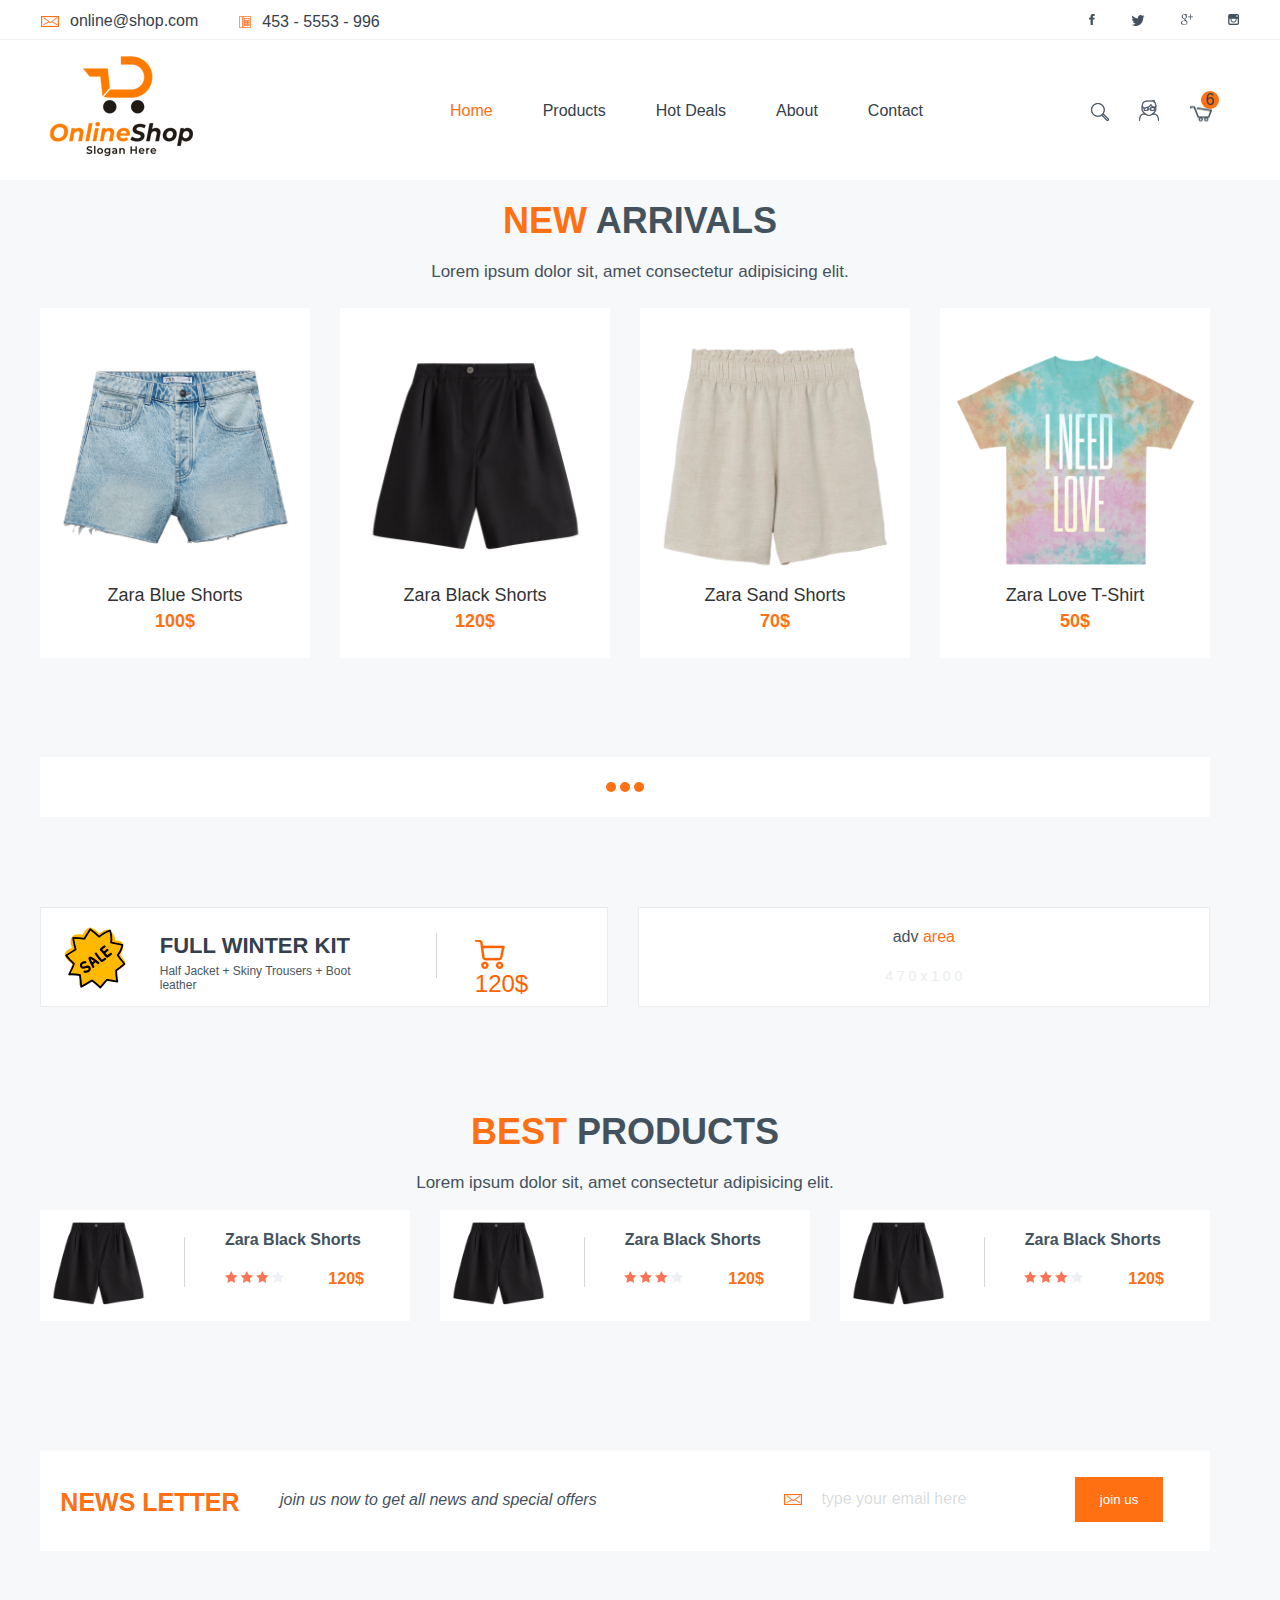
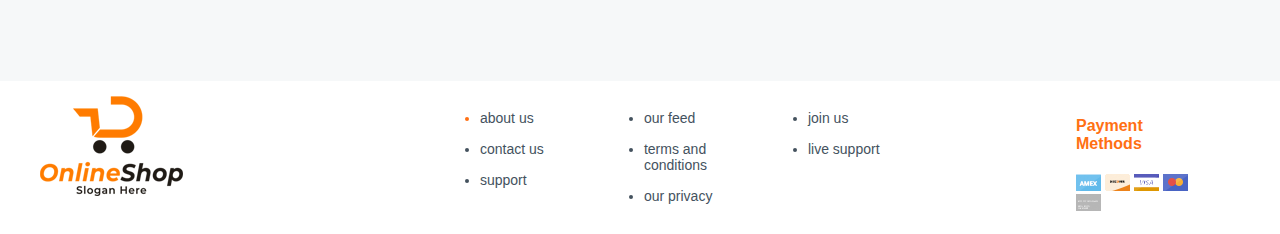
<file: index.html>
<!DOCTYPE html>
<html lang="en">

<head>
    <meta charset="UTF-8">
    <meta http-equiv="X-UA-Compatible" content="IE=edge">
    <!-- <meta name="viewport" content="width=device-width, initial-scale=1.0"> -->
    <title>Document</title>
    <link rel="stylesheet" href="css/style.css">
    <link rel="stylesheet" href="css/header.css">
    <link rel="stylesheet" href="css/show_goods.css">
    <link rel="stylesheet" href="css/rec.css">
    <link rel="stylesheet" href="css/footer.css">
</head>

<body>
    <header class="site-header">
        <div class="header-line">
            <div class="header-info">
                <img src="images/ico-mail.png" alt=""><a href="mailto:online@shop.com">online@shop.com</a></img>
                <div class="header-info-m"><img src="images/ico-phone.png" alt=""><a href="tel:453-5553-996">453 -
                        5553
                        - 996</a></img></div>
            </div>
            <div class="social-media">
                <a href="https://www.facebook.com/"><img src="images/ico-fb.png" alt=""></a>
                <a href="https://twitter.com/home?lang=ru"><img src="images/ico-tw.png" alt=""></a>
                <a href="https://mc.today/google-zakryvayut-pochemu-etoj-sotssetyu-nikto-ne-polzovalsya/"><img
                        src="images/ico-gp.png" alt=""></a>
                <a href="https://www.instagram.com/"><img src="images/ico-ig.png" alt=""></a>
            </div>
        </div>
        <div class="container">
            <div class="row">
                <div class="block-370">
                    <a href="index.html"><img src="images/header_logo.png" alt="header_logo" class="main-logo"></a>
                </div>
                <div class="block-770">
                    <nav class="main-nav">
                        <ul>
                            <li class="active"><a href="index.html">Home</a></li>
                            <li><a href="products.html">Products</a></li>
                            <li><a href="#">Hot Deals</a></li>
                            <li><a href="#">About</a></li>
                            <li><a href="#">Contact</a></li>
                        </ul>
                    </nav>
                </div>
                <div class="block-ico">
                    <div class="ico-line">
                        <a href="#"><img src="images/ico-find.png" alt=""></a>
                        <a href="#"><img src="images/ico-profile.png" alt=""></a>
                        <a href="#" class="cart-count"><img src="images/ico-basket.png" alt=""><span
                                class="cart-count">6</span></a>
                    </div>
                </div>
            </div>
    </header>

    <div class="container">
        <h3><span>New</span> arrivals</h3>
        <p class="section-description">Lorem ipsum dolor sit, amet consectetur adipisicing elit.</p>
        <div class="row">
            <div class="block-270">
                <div class="goods-card">
                    <img src="images/goods_1.png" alt="goods_1">
                    <p class="goods-name">Zara Blue Shorts</p>
                    <p class="cost">100$</p>
                </div>
            </div>
            <div class="block-270">
                <div class="goods-card">
                    <img src="images/goods_2.png" alt="goods_2">
                    <p class="goods-name">Zara Black Shorts</p>
                    <p class="cost">120$</p>
                </div>
            </div>
            <div class="block-270">
                <div class="goods-card">
                    <img src="images/goods_3.png" alt="goods_3">
                    <p class="goods-name">Zara Sand Shorts</p>
                    <p class="cost">70$</p>
                </div>
            </div>
            <div class="block-270">
                <div class="goods-card">
                    <img src="images/goods_4.png" alt="goods_4">
                    <p class="goods-name">Zara Love T-Shirt</p>
                    <p class="cost">50$</p>
                </div>
            </div>
        </div>
        <div class="clear"></div>
    </div>

    <div class="container">
        <div class="row">
            <div class="block-1170">
                <div class="divider">
                    <span class="circle"></span>
                    <span class="circle"></span>
                    <span class="circle"></span>
                </div>
            </div>
        </div>
    </div>

    <div class="container">
        <div class="row">
            <div class="block-adw">
                <div class="sale">
                    <div class="sale-img">
                        <img src="images/salebg.png" alt="salebg">
                    </div>
                </div>
                <div class="slogan">
                    <h3>Full winter kit</h3>
                    <p>Half Jacket + Skiny Trousers + Boot leather</p>
                </div>
                <div class="adw-price">
                    <p>120$</p>
                </div>
            </div>
            <div class="adw2">
                <p class="text-center">adv <span class="text-orange">area</span></p>
                <p class="adwsize">4 7 0 x 1 0 0</p>
            </div>
        </div>
    </div>

    <div class="container">
        <div class="row">
            <h3><span>Best</span> Products</h3>
            <p class="section-description">Lorem ipsum dolor sit, amet consectetur adipisicing elit.</p>
            <div class="block-370 best-sales">
                <img src="images/goods_2.png" alt="">
                <div class="vert-line"></div>
                <div class="best-sales-description right">
                    <h4>Zara Black Shorts</h4>
                    <span class="star"><img src="images/stars.png" alt=""></span>
                    <span class="price right">120$</span>
                </div>
            </div>
            <div class="block-370 best-sales">
                <img src="images/goods_2.png" alt="">
                <div class="vert-line"></div>
                <div class="best-sales-description right">
                    <h4>Zara Black Shorts</h4>
                    <span class="star"><img src="images/stars.png" alt=""></span>
                    <span class="price right">120$</span>
                </div>
            </div>
            <div class="block-370 best-sales">
                <img src="images/goods_2.png" alt="">
                <div class="vert-line"></div>
                <div class="best-sales-description right">
                    <h4>Zara Black Shorts</h4>
                    <span class="star"><img src="images/stars.png" alt=""></span>
                    <span class="price right">120$</span>
                </div>
            </div>
        </div>
    </div>

    <div class="container">
        <div class="row">
            <div class="block-1170">
                <div class="letter">
                    <div class="row">
                        <div class="block-670">
                            <span>news letter</span>
                            <p>join us now to get all news and special offers</p>
                        </div>
                        <div class="block-270 left">
                            <img src="images/ico-mail.png" alt="">
                            <p>type your email here</p>
                        </div>
                        <div class="block-170">
                            <div class="text-center">
                                <button class="join-us">join us</button>
                            </div>
                        </div>
                    </div>
                </div>
            </div>
        </div>
    </div>

    <footer class="site-footer">
        <div class="container">
            <div class="row">
                <div class="block-370">
                    <img src="images/footer_logo.png" alt="footer_logo" class="footer-logo">
                </div>
                <div class="block-170">
                    <ul class="footer-nav">
                        <li class="active"><a href="">about us</a></li>
                        <li><a href="">contact us</a></li>
                        <li><a href="">support</a></li>
                    </ul>
                </div>
                <div class="block-170">
                    <ul class="footer-nav">
                        <li><a href="">our feed</a></li>
                        <li><a href="">terms and conditions</a></li>
                        <li><a href="">our privacy</a></li>
                </div>
                <div class="block-170">
                    <ul class="footer-nav">
                        <li><a href="">join us</a></li>
                        <li><a href="">live support</a></li>
                </div>
                <div class="block-170 pay">
                    <h4>Payment Methods</h4>
                    <div class="payment-img amex"></div>
                    <div class="payment-img second"></div>
                    <div class="payment-img visa"></div>
                    <div class="payment-img mastercard"></div>
                    <div class="payment-img grey"></div>
                </div>
            </div>
        </div>
    </footer>
</body>

</html>
</file>
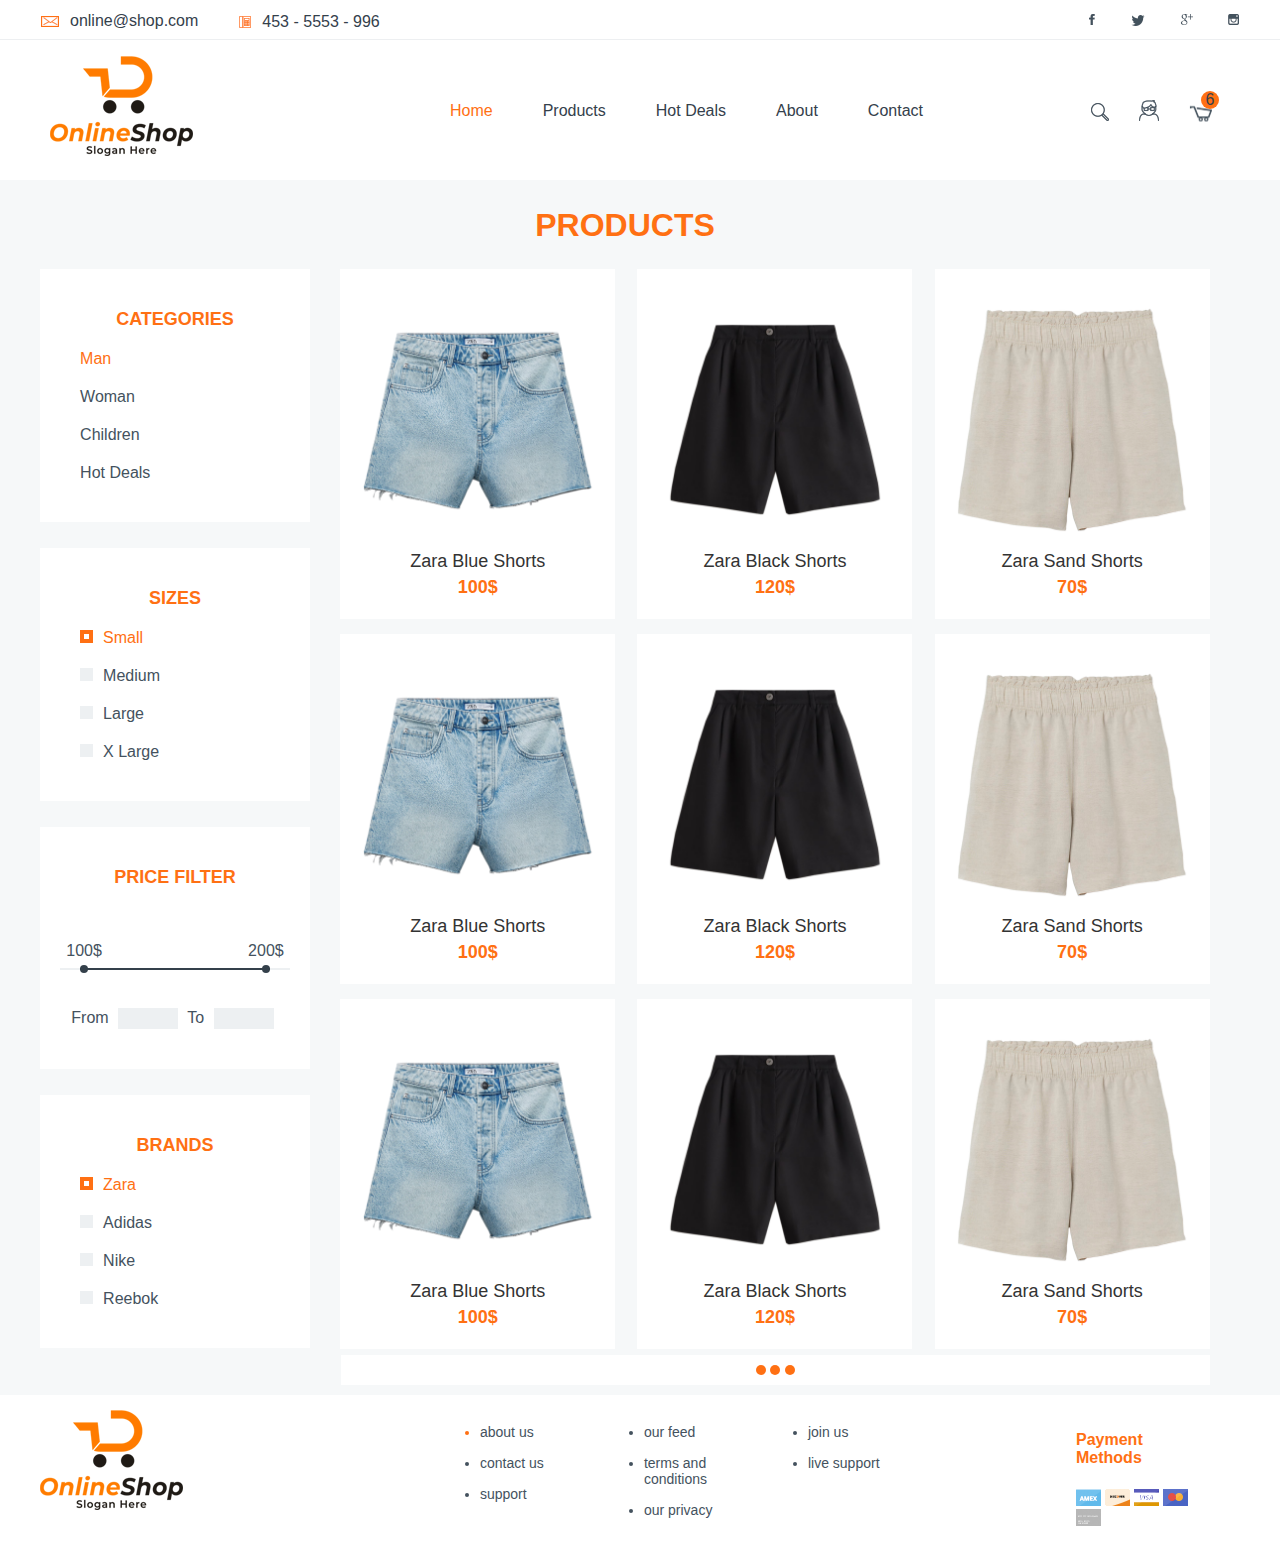
<file: products.html>
<!DOCTYPE html>
<html lang="en">

<head>
    <meta charset="UTF-8">
    <meta http-equiv="X-UA-Compatible" content="IE=edge">
    <meta name="viewport" content="width=device-width, initial-scale=1.0">
    <title>Document</title>
    <link rel="stylesheet" href="css/style.css">
    <link rel="stylesheet" href="css/header.css">
    <link rel="stylesheet" href="css/show_goods.css">
    <link rel="stylesheet" href="css/footer.css">
</head>

<body>
    <header class="site-header">
        <div class="header-line">
            <div class="header-info">
                <img src="images/ico-mail.png" alt=""><a href="mailto:online@shop.com">online@shop.com</a></img>
                <div class="header-info-m"><img src="images/ico-phone.png" alt=""><a href="tel:453-5553-996">453 -
                        5553
                        - 996</a></img></div>
            </div>
            <div class="social-media">
                <a href="https://www.facebook.com/"><img src="images/ico-fb.png" alt=""></a>
                <a href="https://twitter.com/home?lang=ru"><img src="images/ico-tw.png" alt=""></a>
                <a href="https://mc.today/google-zakryvayut-pochemu-etoj-sotssetyu-nikto-ne-polzovalsya/"><img
                        src="images/ico-gp.png" alt=""></a>
                <a href="https://www.instagram.com/"><img src="images/ico-ig.png" alt=""></a>
            </div>
        </div>
        <div class="container">
            <div class="row">
                <div class="block-370">
                    <a href="#"><img src="images/header_logo.png" alt="header_logo" class="main-logo"></a>
                </div>
                <div class="block-770">
                    <nav class="main-nav">
                        <ul>
                            <li class="active"><a href="./index.html">Home</a></li>
                            <li><a href="./products.html">Products</a></li>
                            <li><a href="#">Hot Deals</a></li>
                            <li><a href="#">About</a></li>
                            <li><a href="#">Contact</a></li>
                        </ul>
                    </nav>
                </div>
                <div class="block-ico">
                    <div class="ico-line">
                        <a href="#"><img src="images/ico-find.png" alt=""></a>
                        <a href="#"><img src="images/ico-profile.png" alt=""></a>
                        <a href="#" class="cart-count"><img src="images/ico-basket.png" alt=""><span
                                class="cart-count">6</span></a>
                    </div>
                </div>
            </div>
    </header>

    <div class="container">
        <div class="row">
            <h1 class="products-h1 block-1170 text-center text-orange">Products</h1>
        </div>
    </div>

    <div class="container">
        <div class="row">
            <div class="block-300">
                <div class="row">
                    <div class="sidebar-block">
                        <h3>Categories</h3>
                        <ul>
                            <li><a href="#" class="active-cat">Man</a></li>
                            <li><a href="#">Woman</a></li>
                            <li><a href="#">Children</a></li>
                            <li><a href="#">Hot Deals</a></li>
                        </ul>
                    </div>
                    <div class="sidebar-block">
                        <h3>Sizes</h3>
                        <ul>
                            <li class="active-square"><a href="#" class="active-cat">Small</a></li>
                            <li class="inactive-square"><a href="#">Medium</a></li>
                            <li class="inactive-square"><a href="#">Large</a></li>
                            <li class="inactive-square"><a href="#">X Large</a></li>
                        </ul>
                    </div>
                    <div class="sidebar-block">
                        <h3>Price Filter</h3>
                        <div class="double-slider" id="double-slider">
                            <div class="line1"></div>
                            <div class="line2"></div>
                            <div class="left-dot">
                                <div class="dot-price">100$</div>
                                <div class="dot"></div>
                            </div>
                            <div class="right-dot">
                                <div class="dot-price">200$</div>
                                <div class="dot"></div>
                            </div>
                        </div>
                        <div class="slider-from-to">
                            From <input type="text" id="from-price-slider">
                            To <input type="text" id="to-price-slider">
                        </div>
                    </div>
                    <div class="sidebar-block">
                        <h3>Brands</h3>
                        <ul>
                            <li class="active-square"><a href="#" class="active-cat">Zara</a></li>
                            <li class="inactive-square"><a href="#">Adidas</a></li>
                            <li class="inactive-square"><a href="#">Nike</a></li>
                            <li class="inactive-square"><a href="#">Reebok</a></li>
                        </ul>
                    </div>
                </div>
            </div>
            <div class="block-900">
                <div class="row">
                    <div class="block-370">
                        <div class="goods-card">
                            <a href="show_products.html">
                                <img src="images/goods_1.png" alt="goods_1">
                                <p class="goods-name">Zara Blue Shorts</p>
                                <p class="cost">100$</p>
                            </a>
                        </div>
                    </div>
                    <div class="block-370">
                        <div class="goods-card">
                            <a href="show_products.html">
                                <img src="images/goods_2.png" alt="goods_2">
                                <p class="goods-name">Zara Black Shorts</p>
                                <p class="cost">120$</p>
                            </a>
                        </div>
                    </div>
                    <div class="block-370">
                        <div class="goods-card">
                            <a href="show_products.html">
                                <img src="images/goods_3.png" alt="goods_3">
                                <p class="goods-name">Zara Sand Shorts</p>
                                <p class="cost">70$</p>
                            </a>
                        </div>
                    </div>
                </div>
            </div>
            <div class="block-900">
                <div class="row">
                    <div class="block-370">
                        <div class="goods-card">
                            <a href="show_products.html">
                                <img src="images/goods_1.png" alt="goods_1">
                                <p class="goods-name">Zara Blue Shorts</p>
                                <p class="cost">100$</p>
                            </a>
                        </div>
                    </div>
                    <div class="block-370">
                        <div class="goods-card">
                            <a href="show_products.html">
                                <img src="images/goods_2.png" alt="goods_2">
                                <p class="goods-name">Zara Black Shorts</p>
                                <p class="cost">120$</p>
                            </a>
                        </div>
                    </div>
                    <div class="block-370">
                        <div class="goods-card">
                            <a href="show_products.html">
                                <img src="images/goods_3.png" alt="goods_3">
                                <p class="goods-name">Zara Sand Shorts</p>
                                <p class="cost">70$</p>
                            </a>
                        </div>
                    </div>
                </div>
            </div>
            <div class="block-900">
                <div class="row">
                    <div class="block-370">
                        <div class="goods-card">
                            <a href="show_products.html">
                                <img src="images/goods_1.png" alt="goods_1">
                                <p class="goods-name">Zara Blue Shorts</p>
                                <p class="cost">100$</p>
                            </a>
                        </div>
                    </div>
                    <div class="block-370">
                        <div class="goods-card">
                            <a href="show_products.html">
                                <img src="images/goods_2.png" alt="goods_2">
                                <p class="goods-name">Zara Black Shorts</p>
                                <p class="cost">120$</p>
                            </a>
                        </div>
                    </div>
                    <div class="block-370">
                        <div class="goods-card">
                            <a href="show_products.html">
                                <img src="images/goods_3.png" alt="goods_3">
                                <p class="goods-name">Zara Sand Shorts</p>
                                <p class="cost">70$</p>
                            </a>
                        </div>
                    </div>
                </div>
            </div>
            <div class="divider-catalog">
                <div class="row">
                    <div>
                        <span class="circle"></span>
                        <span class="circle"></span>
                        <span class="circle"></span>
                    </div>
                </div>
            </div>
        </div>
    </div>
    </div>

    <footer class="site-footer">
        <div class="container">
            <div class="row">
                <div class="block-370">
                    <img src="images/footer_logo.png" alt="footer_logo" class="footer-logo">
                </div>
                <div class="block-170">
                    <ul class="footer-nav">
                        <li class="active"><a href="">about us</a></li>
                        <li><a href="">contact us</a></li>
                        <li><a href="">support</a></li>
                    </ul>
                </div>
                <div class="block-170">
                    <ul class="footer-nav">
                        <li><a href="">our feed</a></li>
                        <li><a href="">terms and conditions</a></li>
                        <li><a href="">our privacy</a></li>
                </div>
                <div class="block-170">
                    <ul class="footer-nav">
                        <li><a href="">join us</a></li>
                        <li><a href="">live support</a></li>
                </div>
                <div class="block-170 pay">
                    <h4>Payment Methods</h4>
                    <div class="payment-img amex"></div>
                    <div class="payment-img second"></div>
                    <div class="payment-img visa"></div>
                    <div class="payment-img mastercard"></div>
                    <div class="payment-img grey"></div>
                </div>
            </div>
        </div>
    </footer>
</body>

</html>
</file>
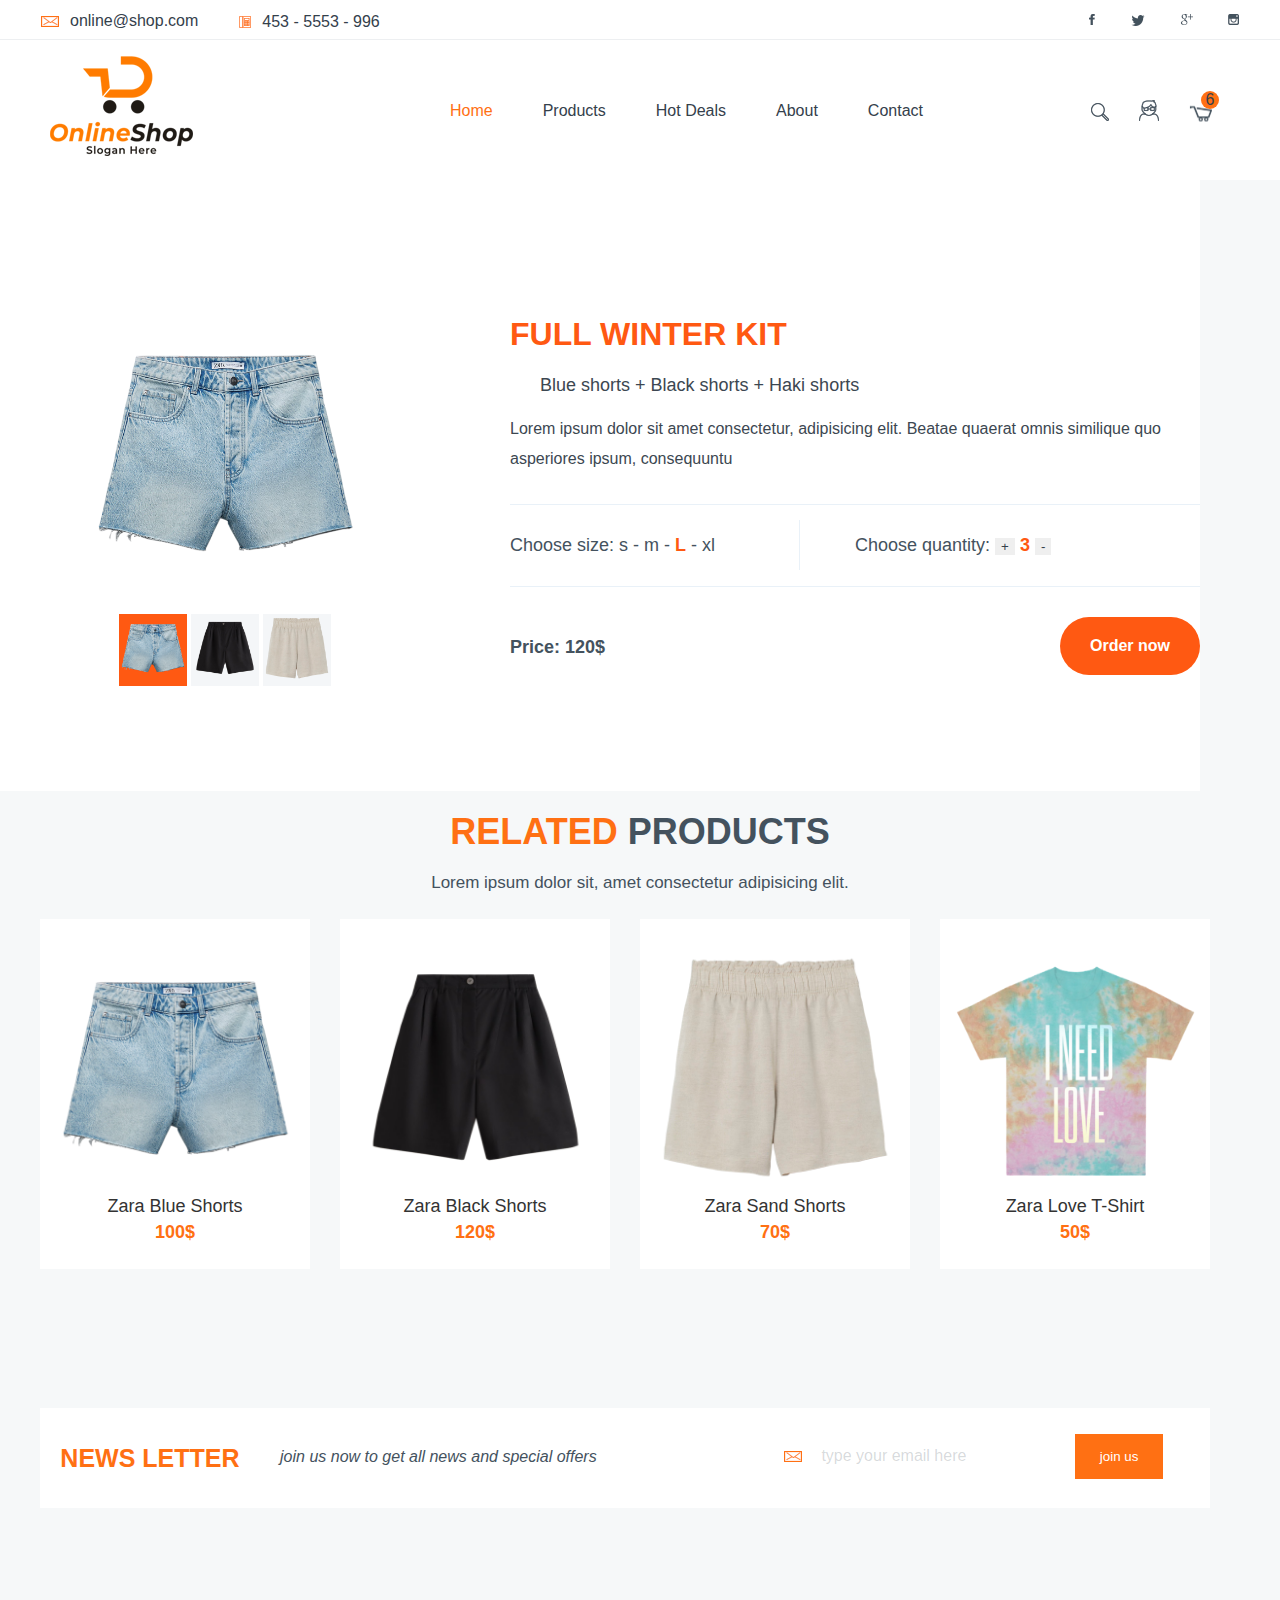
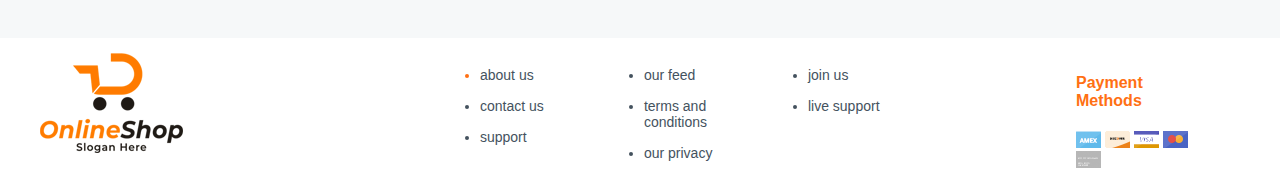
<file: show_products.html>
<!DOCTYPE html>
<html lang="en">

<head>
    <meta charset="UTF-8">
    <meta http-equiv="X-UA-Compatible" content="IE=edge">
    <meta name="viewport" content="width=device-width, initial-scale=1.0">
    <title>Document</title>
    <link rel="stylesheet" href="css/style.css">
    <link rel="stylesheet" href="css/header.css">
    <link rel="stylesheet" href="css/show_goods.css">
    <link rel="stylesheet" href="css/footer.css">
</head>

<body>
    <header class="site-header">
        <div class="header-line">
            <div class="header-info">
                <img src="images/ico-mail.png" alt=""><a href="mailto:online@shop.com">online@shop.com</a></img>
                <div class="header-info-m"><img src="images/ico-phone.png" alt=""><a href="tel:453-5553-996">453 -
                        5553
                        - 996</a></img></div>
            </div>
            <div class="social-media">
                <a href="https://www.facebook.com/"><img src="images/ico-fb.png" alt=""></a>
                <a href="https://twitter.com/home?lang=ru"><img src="images/ico-tw.png" alt=""></a>
                <a href="https://mc.today/google-zakryvayut-pochemu-etoj-sotssetyu-nikto-ne-polzovalsya/"><img
                        src="images/ico-gp.png" alt=""></a>
                <a href="https://www.instagram.com/"><img src="images/ico-ig.png" alt=""></a>
            </div>
        </div>
        <div class="container">
            <div class="row">
                <div class="block-370">
                    <a href="#"><img src="images/header_logo.png" alt="header_logo" class="main-logo"></a>
                </div>
                <div class="block-770">
                    <nav class="main-nav">
                        <ul>
                            <li class="active"><a href="./index.html">Home</a></li>
                            <li><a href="./products.html">Products</a></li>
                            <li><a href="#">Hot Deals</a></li>
                            <li><a href="#">About</a></li>
                            <li><a href="#">Contact</a></li>
                        </ul>
                    </nav>
                </div>
                <div class="block-ico">
                    <div class="ico-line">
                        <a href="#"><img src="images/ico-find.png" alt=""></a>
                        <a href="#"><img src="images/ico-profile.png" alt=""></a>
                        <a href="#" class="cart-count"><img src="images/ico-basket.png" alt=""><span
                                class="cart-count">6</span></a>
                    </div>
                </div>
            </div>
    </header>

    <div class="single-goods">
        <div class="container">
            <div class="single-goods-left">
                <div class="goods-img-max"><img id="goods-max" src="images/goods_1.png" alt=""></div>
                <div class="goods-img-min">
                    <div class="active"><img class="goods-min" src="images/goods_1.png" alt=""></div>
                    <div><img class="goods-min" src="images/goods_2.png" alt=""></div>
                    <div><img class="goods-min" src="images/goods_3.png" alt=""></div>
                </div>
            </div>
            <div class="single-goods-right">
                <div class="single-goods-card">
                    <h1>FULL WINTER KIT</h1>
                    <p class="min-description">Blue shorts + Black shorts + Haki shorts</p>
                    <p class="full-description">Lorem ipsum dolor sit amet consectetur, adipisicing elit. Beatae quaerat
                        omnis similique quo asperiores ipsum, consequuntu</p>
                    <div class="line"></div>
                    <div class="choose-size">
                        <div class="left">
                            Choose size:
                            <span class="size">s</span> -
                            <span class="size">m</span> -
                            <span class="size active">L</span> -
                            <span>xl</span>
                        </div>
                        <div class="right">
                            Choose quantity:
                            <button>+</button><span class="active"> 3 </span><button>-</button>
                        </div>
                    </div>
                    <div class="line"></div>
                    <div class="price-left">Price: 120$</div>
                    <div class="order-now">Order now</div>
                </div>
            </div>
        </div>
    </div>

    <div class="container">
        <h3><span>Related</span> products</h3>
        <p class="section-description">Lorem ipsum dolor sit, amet consectetur adipisicing elit.</p>
        <div class="row">
            <div class="block-270">
                <div class="goods-card">
                    <img src="images/goods_1.png" alt="goods_1">
                    <p class="goods-name">Zara Blue Shorts</p>
                    <p class="cost">100$</p>
                </div>
            </div>
            <div class="block-270">
                <div class="goods-card">
                    <img src="images/goods_2.png" alt="goods_2">
                    <p class="goods-name">Zara Black Shorts</p>
                    <p class="cost">120$</p>
                </div>
            </div>
            <div class="block-270">
                <div class="goods-card">
                    <img src="images/goods_3.png" alt="goods_3">
                    <p class="goods-name">Zara Sand Shorts</p>
                    <p class="cost">70$</p>
                </div>
            </div>
            <div class="block-270">
                <div class="goods-card">
                    <img src="images/goods_4.png" alt="goods_4">
                    <p class="goods-name">Zara Love T-Shirt</p>
                    <p class="cost">50$</p>
                </div>
            </div>
        </div>
        <div class="clear"></div>
    </div>

    <div class="container">
        <div class="row">
            <div class="block-1170">
                <div class="letter">
                    <div class="row">
                        <div class="block-670">
                            <span>news letter</span>
                            <p>join us now to get all news and special offers</p>
                        </div>
                        <div class="block-270 left">
                            <img src="images/ico-mail.png" alt="">
                            <p>type your email here</p>
                        </div>
                        <div class="block-170">
                            <div class="text-center">
                                <button class="join-us">join us</button>
                            </div>
                        </div>
                    </div>
                </div>
            </div>
        </div>
    </div>

    <footer class="site-footer">
        <div class="container">
            <div class="row">
                <div class="block-370">
                    <img src="images/footer_logo.png" alt="footer_logo" class="footer-logo">
                </div>
                <div class="block-170">
                    <ul class="footer-nav">
                        <li class="active"><a href="">about us</a></li>
                        <li><a href="">contact us</a></li>
                        <li><a href="">support</a></li>
                    </ul>
                </div>
                <div class="block-170">
                    <ul class="footer-nav">
                        <li><a href="">our feed</a></li>
                        <li><a href="">terms and conditions</a></li>
                        <li><a href="">our privacy</a></li>
                </div>
                <div class="block-170">
                    <ul class="footer-nav">
                        <li><a href="">join us</a></li>
                        <li><a href="">live support</a></li>
                </div>
                <div class="block-170 pay">
                    <h4>Payment Methods</h4>
                    <div class="payment-img amex"></div>
                    <div class="payment-img second"></div>
                    <div class="payment-img visa"></div>
                    <div class="payment-img mastercard"></div>
                    <div class="payment-img grey"></div>
                </div>
            </div>
        </div>
    </footer>

    <script src="js/goods_slider.js"></script>
</body>

</html>
</file>
<file: css/style.css>
* {
  /* border: solid red 1px; */
  box-sizing: border-box;
}

html,
body {
  margin: 0;
  box-sizing: border-box;
  background: #f6f8f9;
  font-family: arial, tahoma, sans-serif;
  color: #44525e;
  height: 100%;
}

.right {
  float: right;
}

.left {
  float: left;
}

.text-center {
  text-align: center;
}

.text-orange {
  color: #ff7013;
}

h3 {
  margin: 20px 0;
  font-size: 36px;
  text-align: center;
  text-transform: uppercase;
}

h3 span {
  color: #ff7013;
}

/* .wrapper {
  display: flex;
  min-height: 100%;
  flex-direction: column;
} */

/* ----------------------------------grid------------------------------ */

.container {
  width: 1200px;
  margin: 10px auto;
}

.row {
  max-width: 1200px;
  margin: 0 -1.25%;
}

.row::after {
  content: "";
  display: block;
  clear: both;
}

.block-1170 {
  width: 97.5%;
  float: left;
  margin: 0 1.25%;
}

.block-900 {
  width: 72.5%;
  max-height: 100px;
  min-height: 350px;
  float: right;
  margin-right: 1.25%;
  margin-bottom: 1.25%;
}

.block-670 {
  width: 58.333%;
  max-height: 100px;
  float: left;
  margin: 0 1.25%;
}

.block-570 {
  width: 47.5%;
  max-height: 100px;
  float: left;
  margin: 0 1.25%;
}

.block-370 {
  width: 30.83%;
  float: left;
  margin: 0 1.25%;
}

.block-300 {
  width: 22.5%;
  max-height: 100px;
  float: left;
  margin: 0 1.25%;
}

.block-270 {
  width: 22.5%;
  min-height: 100px;
  float: left;
  margin: 0 1.25%;
}

.block-170 {
  width: 11.16666%;
  min-height: 100px;
  float: left;
  margin: 0 1.25%;
}

/* ------------------------------------divider---------------------------------- */
.divider {
  background-color: #fff;
  min-height: 60px; 
  margin: 80px 0;
  line-height: 60px;
  text-align: center;
}

.circle {
  display: inline-block;
  width: 10px;
  height: 10px;
  border-radius: 100%;
  background-color: #ff7013;
}

/* ------------------------------------best sales------------------------------ */
.best-sales {
  background: #fff;
  padding-left: 0px;
  position: relative;
}

.best-sales img {
  margin-left: 5px;
  max-width: 29%;
  /* max-height: 70%; */
}

.best-sales .vert-line {
  content: "";
  display: block;
  width: 1px;
  height: 50px;
  background-color: #34404b33;
  position: absolute;
  right: 225px;
  top: 27px;
}

.best-sales-description {
  width: 69%;
}

.best-sales-description h4 {
  padding-left: 7.5%;
}

.best-sales-description .star {
  margin-left: 25%;
}

.best-sales-description h4,
.star {
  margin-left: 20%;
}

.best-sales-description .price {
  color: #ff7013;
  font-weight: 600;
  margin-right: 46px;
}

/* ------------------ news letter ------------------ */

.letter {
  background-color: #fff;
  max-height: 100px;
  margin: 120px 0;
  padding: 20px;
}

.letter span {
  text-transform: uppercase;
  color: #ff7013;
  font-weight: bolder;
  font-size: 25px;
  float: left;
  margin-top: 2.5%;
}

.letter .block-670 p {
  float: left;
  margin: auto;
  margin: 3% 6%;
  font-style: italic;
  color: #44525e;
}

.letter .block-270 img {
  display: block;
  float: left;
  margin: 8.7% 7%;
}

.letter .block-270 p {
  float: left;
  color: #34404b33;
  margin: 7.5% 0%;
}

.join-us {
  background-color: #ff7013;
  padding: 15px 25px;
  border: none;
  color: #fff;
  margin: 5% 0;
}
</file>
<file: css/header.css>
.site-header {
  min-height: 180px;
  min-width: 1200px;
  background-color: #fff;
}

.site-header a {
  color: #34404b;
  text-decoration: none;
}

.header-line {
  min-width: 1200px;
  min-height: 40px;
  /* width: 1200px; */
  background-color: #fff;
  border-bottom: 1px solid #edeff1;
}

.header-info img {
  float: left;
  margin: 15px 10px 25px 40px;
}

.header-info a {
  float: left;
  margin-top: 12px;
  size: 14px;
  color: #34404b;
}

.header-info-m a {
  margin-top: 13px;
}

.social-media {
  float: right;
  margin: 12px 40px;
}

.social-media img {
  margin-left: 30px;
}

.main-logo {
  margin-left: 10px;
}

.main-logo ul::after {
  content: "";
  display: block;
  clear: both;
}

.main-nav {
  padding-left: 100px;
}

.main-nav li {
  float: left;
  list-style: none;
  margin: 46px 25px;
}

.main-nav .active a {
  color: #ff7013;
}

.main-nav a:hover {
  color: #ff7013;
}

.block-ico {
  width: 14%;
  min-height: 100px;
  margin: 0 1.25%;
  float: right;
  margin-right: -20px;
}

.ico-line {
  margin-top: 43px;
  float: left;
}

.ico-line img {
  margin: 0px 12px;
}

.cart-count {
  position: relative;
}

/* .cart-count::after {
    content: "6";
    display: block;
    width: 17px;
    height: 17px;
    background-color: #ff7013;
    position: absolute;
    top: -17px;
    left: 24px;
    text-align: center;
    border-radius: 100%;
    font-size: 16px;
} */

.ico-line a span.cart-count {
  content: "";
  display: block;
  width: 18px;
  height: 18px;
  background-color: #ff7013;
  position: absolute;
  top: -17px;
  left: 24px;
  text-align: center;
  border-radius: 100%;
  font-size: 16px;
}
</file>
<file: css/show_goods.css>
/* ---------------------------main page goods------------------------ */
.products-h1 {
  text-transform: uppercase;
  line-height: 50px;
  margin-top: 10px;
}

.section-description {
  text-align: center;
  font-size: 17px;
}

.goods-card {
  min-height: 350px;
  background: #fff;
  text-align: center;
  font-size: 18px;
  margin: 3.25% 0;
}

.goods-card img {
  width: 200px;
  height: 70%;
  vertical-align: middle;
  margin-bottom: 10%;
  margin-top: 10%;
}

.goods-card .goods-name {
  margin: -20px 0px 0px 0px;
}

.goods-card .cost {
  color: #ff7013;
  margin-top: 5px;
}

.clear {
  clear: both;
}
/* ---------------------------single goods---------------------------- */
.single-goods {
  min-width: 1200px;
  background-color: #fff;
  padding: 105px 0;
  margin-right: 100px;
}

.single-goods::after {
  content: "";
  display: block;
  clear: both;
}

.single-goods-left {
  float: left;
  width: 37.5%;
  margin: 0 1.25;
  text-align: center;
}

.goods-img-max img {
  max-width: 70%;
  padding: 20px;
}

.goods-img-min div {
  width: 94px;
  width: 68px;
  background-color: #f4f6f8;
  display: inline-block;
  cursor: pointer;
}

.goods-img-min div.active {
  background-color: #ff5912;
}

.goods-img-min img {
  max-width: 100%;
}

.single-goods-right {
  float: right;
  width: 57.5%;
  margin: 0 1.25;
}

.single-goods-card h1 {
  color: #ff5912;
}

.single-goods-card .min-description {
  font-size: 18px;
  color: #3c4751;
  margin-left: 30px;
}

.single-goods-card .full-description {
  font-size: 16px;
  color: #3c4751;
  line-height: 30px;
}

.line {
  width: 690px;
  height: 1px;
  background-color: #e9f1f8;
  margin: 30px 0;
}

.choose-size {
  font-size: 18px;
}

.choose-size .active {
  font-weight: bold;
  color: #ff5912;
}

.choose-size::after {
  content: "";
  display: block;
  clear: both;
}

.choose-size .left {
  width: 50%;
  float: left;
  position: relative;
}

.choose-size .right {
  width: 50%;
  float: right;
  position: relative;
}

.choose-size .right::before {
  content: "";
  display: block;
  position: absolute;
  width: 1px;
  height: 50px;
  left: -56px;
  top: -15px;
  background-color: #e9f1f8;
}

.choose-size button {
  background-color: none;
  border: none;
  color: #34404b;
}

.price-left {
  float: left;
  font-weight: bold;
  font-size: 18px;
  margin-top: 20px;
}

.order-now {
  float: right;
  font-weight: bold;
  color: #fff;
  padding: 20px 30px;
  background-color: #ff5912;
  border-radius: 30px;
}

/* -----------------------------catalog----------------------- */
.sidebar-block {
  width: 97.5%;
  float: left;
  background-color: #fff;
  margin: 3.25% 1.25% 6.1% 1.25%;
  padding: 20px 0;
}

.sidebar-block a {
  color: #44525e;
  text-decoration: none;
}

.sidebar-block a:hover {
  color: #ff7013;
}

.sidebar-block h3 {
  font-size: 18px;
  color: #ff7013;
}

.sidebar-block ul li {
  list-style: none;
  margin: 20px 0;
}

.sidebar-block .active-cat {
  color: #ff7013;
}

.active-square {
  color: #ff7013;
}

.active-square::before {
  content: "";
  display: inline-block;
  width: 5px;
  height: 5px;
  border: 4px solid #ff7013;
  margin-right: 10px;
}

.inactive-square::before {
  content: "";
  display: inline-block;
  width: 13px;
  height: 13px;
  margin-right: 10px;
  background-color: #edf0f2;
}

.divider-catalog {
  min-height: 30px;
  text-align: center;
  background-color: #fff;
  margin: 0 1.25%;
  width: 72.45%;
  display: inline-block;
  margin-left: 26.3%;
}

.divider-catalog span {
  margin-top: 10px;
}

.goods-card a {
  text-decoration: none;
}

.goods-name {
  color: #333;
}

/* -----------------------------------double slider---------------------------- */
.goods-card img {
  width: 90%;
  height: 70%;
}

.goods-card .cost {
  color: #ff7013;
  font-weight: 600;
}

.double-slider {
  position: relative;
  min-height: 80px;
}

.double-slider .line1 {
  height: 2px;
  background-color: #edf0f2;
  position: absolute;
  top: 60px;
  left: 20px;
  right: 20px;
}

.double-slider .line2 {
  height: 2px;
  background-color: #34404b;
  position: absolute;
  top: 60px;
  left: 40px;
  right: 40px;
}

.double-slider .left-dot,
.right-dot {
  width: 40px;
  height: 40px;
  position: absolute;
  text-align: center;
}

.double-slider .dot {
  width: 8px;
  height: 8px;
  background-color: #34404b;
  border-radius: 100%;
  margin: 5px auto;
}

.double-slider .right-dot {
  right: 24px;
  top: 34px;
}

.double-slider .left-dot {
  left: 24px;
  top: 34px;
}

.slider-from-to {
  margin: 20px;
  text-align: center;
}

.slider-from-to input {
  width: 60px;
  margin: 0 5px;
  border: 0px;
  background-color: #edf0f2;
  padding: 3px;
}
</file>
<file: css/rec.css>
.block-adw {
  width: 47.3%;
  max-height: 100px;
  background: white;
  border: 1px solid #eaedef;
  margin: 0 1.25%;
  margin-bottom: 80px;
  display: inline-block;
  position: relative;
}

.block-adw .sale {
  width: 15%;
  margin: 0 2%;
  float: left;
}

.sale-img {
  width: 80px;
  height: 80px;
  margin: 10px auto;
}

.block-adw .slogan {
  width: 40%;
  min-height: 100px;
  float: left;
  margin: 0 2%;
  margin-top: 7px;
  text-align: left;
}

.block-adw .slogan::after {
  content: "";
  display: block;
  width: 1px;
  height: 45px;
  background-color: #34404b33;
  position: absolute;
  right: 170px;
  top: 25px;
}

.block-adw .slogan h3 {
  color: #34404b;
  font-size: 22px;
  text-align: left;
  margin: 0;
  padding-top: 18px;
}

.block-adw .slogan p {
  color: #495662;
  font-size: 12px;
  margin: 5px 0;
}

.block-adw .adw-price {
  width: 18%;
  max-height: 100px;
  float: right;
  margin: 0 2%;
  color: #ff6100;
  font-size: 24px;
  margin-top: 7px;
  margin-right: 30px;
}

.block-adw .adw-price p::before {
  content: "";
  display: inline-block;
  width: 30px;
  height: 30px;
  margin-right: 20px;
  margin-bottom: -5px;
  background-image: url(../images/salecart.png);
}

.adw2 {
  background-color: #fff;
  min-height: 100px;
  width: 47.7%;
  float: right;
  border: 1px solid #eaedef;
  margin: 0 1.25%;
}

.adw2 p {
  line-height: 20px;
  margin-top: 19px;
}

.adw2 .adwsize {
  text-align: center;
  font-size: 14px;
  color: #eaedef;
}
</file>
<file: css/footer.css>
.site-footer {
    min-width: 1200px;
    background-color: #fff;
    padding: 5px 0 5px 0;
    font-size: 14px;
    margin: 0px auto;
    flex: 1 1 auto;
}

.site-footer h1, .site-footer h2, .site-footer h3, .site-footer h4 {
    font-size: 16px;
    color: #ff7013;
}

.site-footer .pay {
    float: right;
}

.red {
    background-color: red;
}

ul.footer-nav a {
    color: #44525e;
    text-decoration: none;
}

ul.footer-nav a:hover, li:hover {
    color: #ff7013;
}

ul.footer-nav .active {
    color: #ff7013;
}

ul.footer-nav li {
    margin-bottom: 15px;
}

.payment-img {
    width: 25px;
    height: 17px;
    background-image: url(../images/pay_m.png);
    display: inline-block;
    /* background-color: red; */
}

.amex {
    background-position: -1px 0px;
}

.second {
    background-position: -36px -1px;
}

.visa {
    background-position: -72px -1px;
}

.mastercard {
    background-position: -108px -1px;
}

.grey {
    background-position: -144px -1px;
}
</file>
